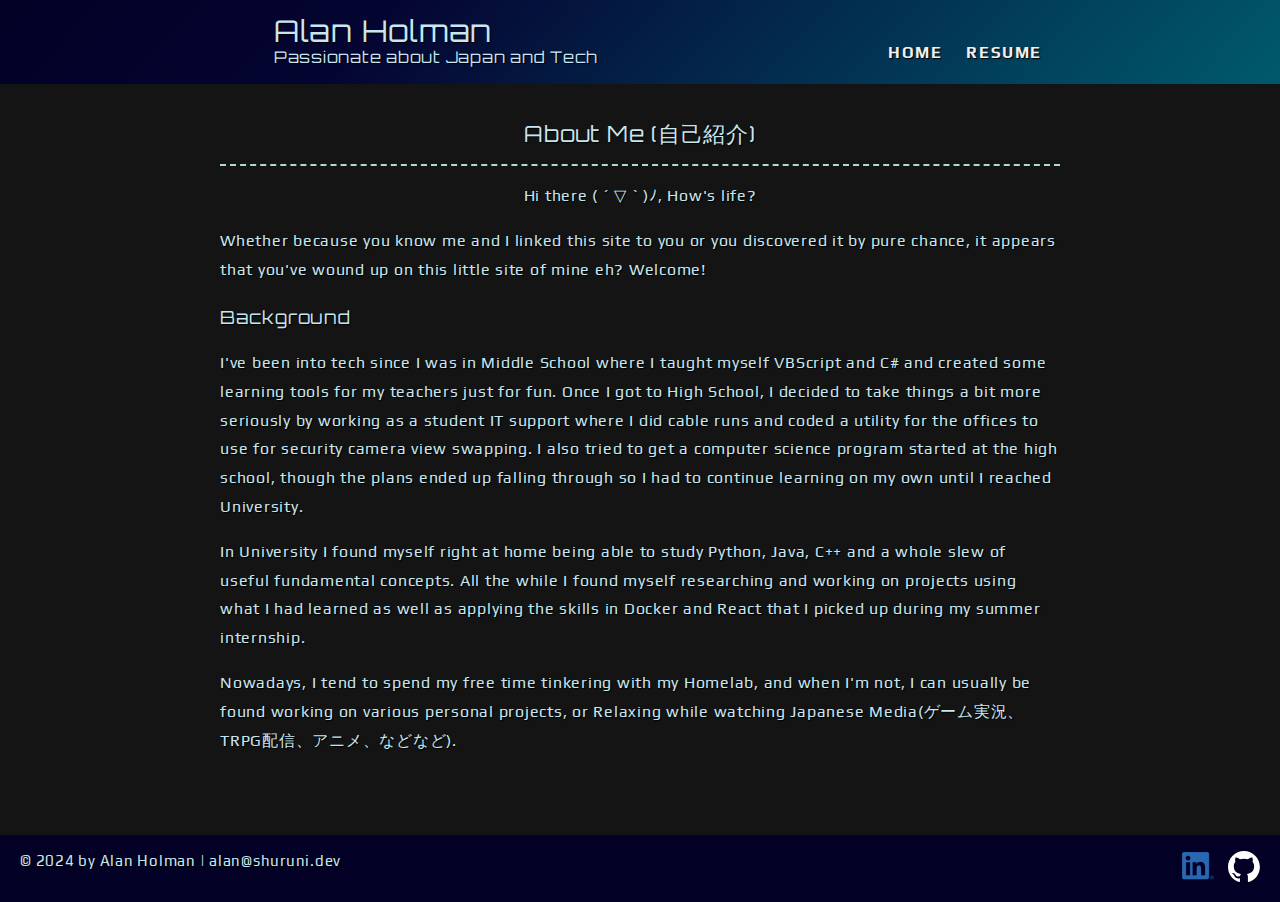
<file: index.html>
<!DOCTYPE html>
<html lang="en">
  <head>
    <meta charset="UTF-8">
    <meta name="viewport" content="width=device-width, initial-scale=1">
    <title>
      Alan Holman | Passionate about Japan and Tech
    </title>
    <link rel="preconnect" href="https://fonts.googleapis.com">
    <link rel="preconnect" href="https://fonts.gstatic.com" crossorigin>
    <link href="https://fonts.googleapis.com/css2?family=Orbitron&family=Play&display=swap" rel="stylesheet"> 
    <link rel="stylesheet" href="/css/styles.css">
    <style type="text/css">
      .e-mail:before {
          content: attr(data-website) "\0040" attr(data-user);
          unicode-bidi: bidi-override;
          direction: rtl;
      }
    </style>
  </head>
  <body class="info-page">
    <header>
      <div class="logo-wrapper">
        <h1>Alan Holman</h1>
        <h2>Passionate about Japan and Tech</h2>
      </div>
      <div class="navbar">
        <a class="btn navlink" href="/">Home</a>
        <a class="btn navlink" href="/resume">Resume</a>
        <!-- <a class="btn navlink" href="/demos">Project Demos</a> -->
      </div>
    </header>

    <main class="content-wrapper">
      <section class="home-section">
        <h2>About Me (自己紹介)</h2>
        <article class="bio">
          <p style="text-align: center;">
            Hi there <span class="kaomoji">( ´ ▽ ` )ﾉ</span>, How's life?
          </p>
          <p>
            Whether because you know me and I linked this site to you or you discovered it by pure chance, it appears that you've wound up on this little site of mine eh? Welcome!
          </p>
          <h3>Background</h3>
          <p>
            I've been into tech since I was in Middle School where I taught myself VBScript and C# and created some learning tools for my teachers just for fun. Once I got to High School, I decided to take things a bit more seriously by working as a student IT support where I did cable runs and coded a utility for the offices to use for security camera view swapping. I also tried to get a computer science program started at the high school, though the plans ended up falling through so I had to continue learning on my own until I reached University. 
          </p>
          <p>
            In University I found myself right at home being able to study Python, Java, C++ and a whole slew of useful fundamental concepts. All the while I found myself researching and working on projects using what I had learned as well as applying the skills in Docker and React that I picked up during my summer internship.
          </p>
          <p>
            Nowadays, I tend to spend my free time tinkering with my Homelab, and when I'm not, I can usually be found working on various personal projects<!-- (See <a href="/demos">Project Demos</a>)-->, or Relaxing while watching Japanese Media(ゲーム実況、TRPG配信、アニメ、などなど).
          </p>
        </article>
      </section>
    </main>

    <footer>
      <p>© 2024 by Alan Holman | <span class="e-mail" data-user="nala" data-website="ved.inuruhs"></span></p>
      <ul class="socials">
        <li>
          <a href="https://www.linkedin.com/in/alan-holman" target="_blank"><img src="/images/icon-logo-linkedin.png" alt="My LinkedIn Profile" height="64" width="64"></a>
        </li>
        <li>
          <a href="https://github.com/Shuruni" target="_blank"><picture>
            <source srcset="/images/github-mark-white.svg">
            <img src="/images/github-mark-white.png" alt="My Github Profile" height="64" width="64">
          </picture></a>
        </li>
      </ul>
    </footer>
  </body>
</html>
</file>
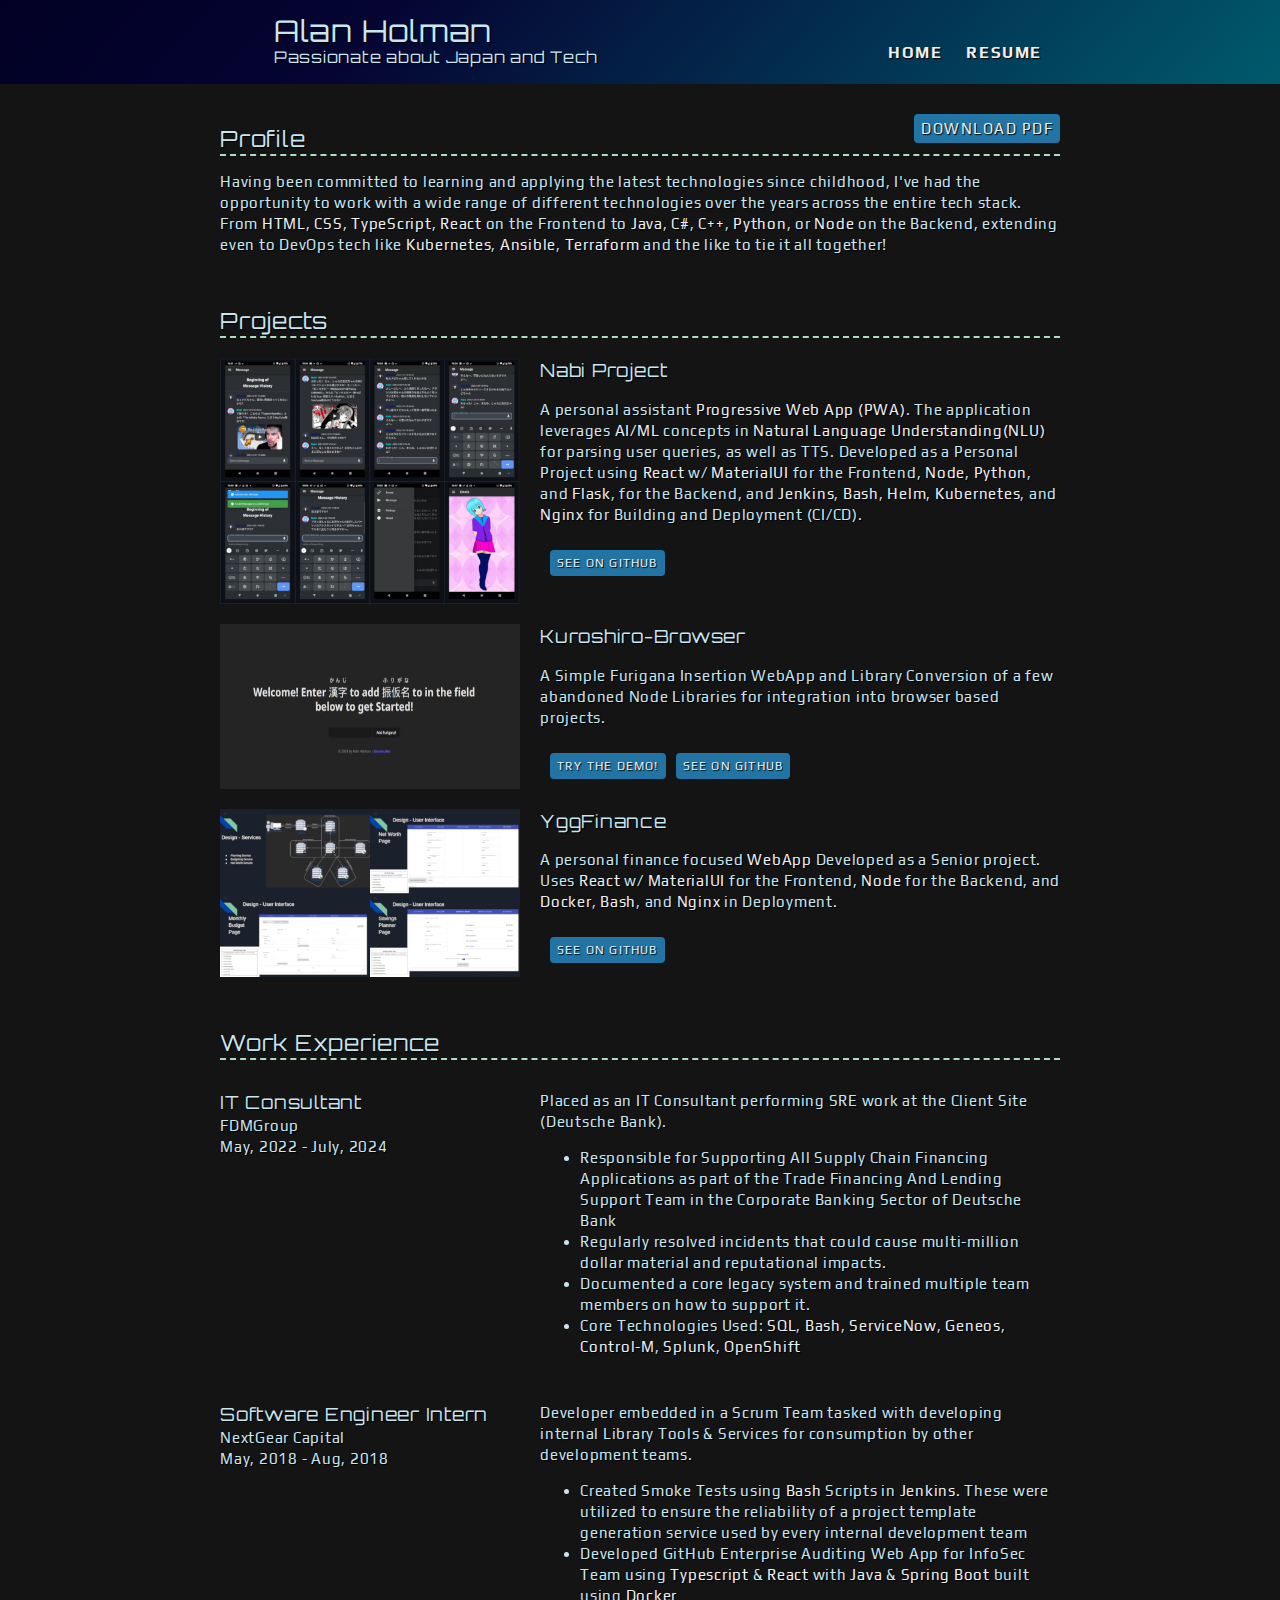
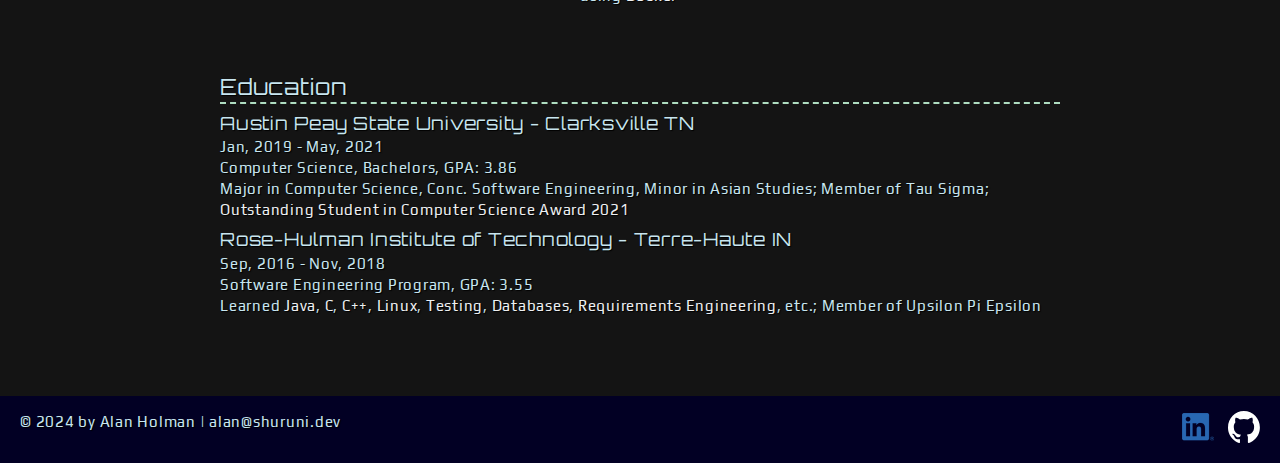
<file: resume/index.html>
<!DOCTYPE html>
<html lang="en">
  <head>
    <meta charset="UTF-8">
    <meta name="viewport" content="width=device-width, initial-scale=1">
    <title>
      Resume | Alan Holman | Passionate about Japan and Tech
    </title>
    <link rel="preconnect" href="https://fonts.googleapis.com">
    <link rel="preconnect" href="https://fonts.gstatic.com" crossorigin>
    <link href="https://fonts.googleapis.com/css2?family=Orbitron&family=Play&display=swap" rel="stylesheet"> 
    <link rel="stylesheet" href="/css/styles.css">
    <style type="text/css">
      .e-mail:before {
          content: attr(data-website) "\0040" attr(data-user);
          unicode-bidi: bidi-override;
          direction: rtl;
      }
    </style>
  </head>
  <body class="info-page">
    <header>
      <div class="logo-wrapper">
        <h1>Alan Holman</h1>
        <h2>Passionate about Japan and Tech</h2>
        <h3 class="print-only e-mail" data-user="nala" data-website="ved.inuruhs"></h3>
      </div>
      <div class="navbar">
        <a class="btn navlink" href="/">Home</a>
        <a class="btn navlink" href="/resume">Resume</a>
        <!-- <a class="btn navlink" href="/demos">Project Demos</a> -->
      </div>
    </header>
    <main class="content-wrapper resume-content">
      <div class="pdf-button-wrapper">
        <a href="/pdf/resume_alan-holman.pdf" class="btn download-link gr-ani-bg">Download PDF</a>
      </div>
      
      <!-- //  PROFILE  // -->
      <section class="resume-section">
        <h2>Profile</h2>
        <p>
          Having been committed to learning and applying the latest technologies since childhood, I've had the opportunity to work with a wide range of different technologies over the years across the entire tech stack. From <em>HTML</em>, <em>CSS</em>, <em>TypeScript</em>, <em>React</em> on the Frontend to
          <em>Java</em>, <em>C#</em>, <em>C++</em>, <em>Python</em>, or <em>Node</em> on the Backend, extending even to DevOps tech like <em>Kubernetes</em>, <em>Ansible</em>, <em>Terraform</em> and the like to tie it all together!
        </p>
        <!-- <p>
          I regularly manage an On Premise Kubernetes Cluster in my homelab including provisioning of the server infrastructure using Terraform and Ansible. In addition to configuring helm charts for internal infra like Jenkins, Gitea, Minio and the like, My main passion project is deployed to the internal cluster using helm charts that I maintain personally. As an Avid Linux User, I've been using Linux as my main OS for around 6 years and was using it for various side projects and tasks for at least 10.
        </p> -->
      </section>

      <!-- //  PROJECTS  // -->
      <section class="resume-section">
        <h2>Projects</h2>

        <div class="project-wrapper">
          <section class="project-item">
            <img src="/images/project-nabi-project-500px.jpg" srcset="/images/project-nabi-project-1000px.jpg 2x" alt="Various Nabi Project Application Screenshots" width="500" height="410">
            <article class="project-contents">
              <h3>Nabi Project</h3>
              <p>A personal assistant <em>Progressive Web App (PWA)</em>. The application leverages <em>AI/ML</em> concepts in <em>Natural Language Understanding(NLU)</em> for parsing user queries, as well as TTS. Developed as a Personal Project using <em>React</em> w/ <em>MaterialUI</em> for the Frontend, <em>Node</em>, <em>Python</em>, and <em>Flask</em>, for the Backend, and <em>Jenkins</em>, <em>Bash</em>, <em>Helm</em>, <em>Kubernetes</em>, and <em>Nginx</em> for Building and Deployment (CI/CD).</p>
              <div class="project-links no-print">
                <!-- <a class="btn project-links" href="https://nabi.hikaru.app" target="_blank">Demo Coming Soon!</a> -->
                <a class="btn project-links" href="https://github.com/Nabi-Project/Nabi-Project" target="_blank">See on GitHub</a>
              </div>   
            </article>
          </section>
          <div class="content-div-line"></div>
          <section class="project-item">
            <img src="/images/project-kuroshiro-browser-500px.jpg" srcset="/images/project-kuroshiro-browser-1000px.jpg 2x" alt="Kuroshiro-Browser WebApp Screenshot" width="500" height="221">
            <article class="project-contents">
              <h3>Kuroshiro-Browser</h3>
              <p>
                A Simple Furigana Insertion WebApp and Library Conversion of a few abandoned Node Libraries for integration into browser based projects.
              </p>
              <div class="project-links no-print">
                <a class="btn project-links gr-ani-bg" href="https://furigana.hikaru.app" target="_blank">Try the Demo!</a>
                <a class="btn project-links" href="https://github.com/Shuruni/kuroshiro-browser" target="_blank">See on GitHub</a>
              </div>
            </article>
          </section>
          <div class="content-div-line"></div>
          <section class="project-item">
            <img src="/images/project-yggfinance-500px.jpg" srcset="/images/project-yggfinance-1000px.jpg 2x" alt="Yggfinance UI Design and Architecture Powerpoint Screenshots" width="500" height="281">
            <article class="project-contents">
              <h3>YggFinance</h3>
              <p>A personal finance focused <em>WebApp</em> Developed as a Senior project. Uses <em>React</em> w/ <em>MaterialUI</em> for the Frontend, <em>Node</em> for the Backend, and <em>Docker</em>, <em>Bash</em>, and <em>Nginx</em> in Deployment.
              </p>
              <div class="project-links no-print">
                <a class="btn project-links" href="https://github.com/Shuruni/YggFinance" target="_blank">See on GitHub</a>
              </div>
            </article>
          </section>
        </div>
      </section>

      <!-- //  WORK EXPERIENCE  // -->
      <section class="resume-section">
        <h2>Work Experience</h2>

        <section class="work-item">
          <div class="work-details">
            <h3>IT Consultant</h3>
            <p>FDMGroup</p>
            <p>May, 2022 - July, 2024</p>
          </div>
          <div class="work-summary">
            <p>
              Placed as an IT Consultant performing SRE work at the Client Site (Deutsche Bank).
            </p>
            <ul>
              <li>Responsible for Supporting All Supply Chain Financing Applications as part of the Trade Financing And Lending Support Team in the Corporate Banking Sector of Deutsche Bank</li>
              <li>Regularly resolved incidents that could cause multi-million dollar material and reputational impacts.</li>
              <li>Documented a core legacy system and trained multiple team members on how to support it.</li>
              <li>Core Technologies Used: <em>SQL</em>, <em>Bash</em>, <em>ServiceNow</em>, <em>Geneos</em>, <em>Control-M</em>, <em>Splunk</em>, <em>OpenShift</em></li>
            </ul>
          </div>
        </section>
        <section class="work-item">
          <div class="work-details">
            <h3>Software Engineer Intern</h3>
            <p>NextGear Capital</p>
            <p>May, 2018 - Aug, 2018</p>
          </div>
          <div class="work-summary">
            <p>Developer embedded in a Scrum Team tasked with developing internal Library Tools & Services for consumption by other development teams.</p>
            <ul>
              <li>Created Smoke Tests using <em>Bash</em> Scripts in <em>Jenkins</em>. These were utilized to ensure the reliability of a project template generation service used by every internal development team</li>
              <li>Developed GitHub Enterprise Auditing Web App for InfoSec Team using <em>Typescript</em> & <em>React</em> with <em>Java</em> & <em>Spring Boot</em> built using <em>Docker</em></li>
            </ul>
          </div>
        </section>
      </section>

      <!-- //  EDUCATION & CERTIFICATIONS  // -->
      <section class="resume-section">
        <h2>Education</h2>

        <section class="education-item">
          <h3>Austin Peay State University - Clarksville TN</h3>
          <p>Jan, 2019 - May, 2021</p>
          <p>Computer Science, Bachelors, GPA: 3.86</p>
          <p>
            Major in Computer Science, Conc. Software Engineering, Minor in Asian Studies; Member of Tau Sigma; <em>Outstanding Student in Computer Science Award 2021</em>
          </p>
        </section>
        <section class="education-item">
          <h3>Rose-Hulman Institute of Technology - Terre-Haute IN</h3>
          <p>Sep, 2016 - Nov, 2018</p>
          <p>Software Engineering Program, GPA: 3.55</p>
          <p>Learned <em>Java</em>, <em>C</em>, <em>C++</em>, <em>Linux</em>, <em>Testing</em>, <em>Databases</em>, <em>Requirements Engineering</em>, etc.; Member of Upsilon Pi Epsilon</p>
        </section>

      </section>
    </main>

    <!-- //  FOOTER INFO, SOCIAL MEDIA  // -->
    <footer>
      <p>© 2024 by Alan Holman | <span class="e-mail" data-user="nala" data-website="ved.inuruhs"></span></p>
      <ul class="socials">
        <li>
          <a href="https://www.linkedin.com/in/alan-holman" target="_blank"><img src="/images/icon-logo-linkedin.png" alt="My LinkedIn Profile" height="64" width="64"></a>
        </li>
        <li>
          <a href="https://github.com/Shuruni" target="_blank"><picture>
            <source srcset="/images/github-mark-white.svg">
            <img src="/images/github-mark-white.png" alt="My Github Profile" height="64" width="64">
          </picture></a>
        </li>
      </ul>
    </footer>
  </body>
</html>
</file>
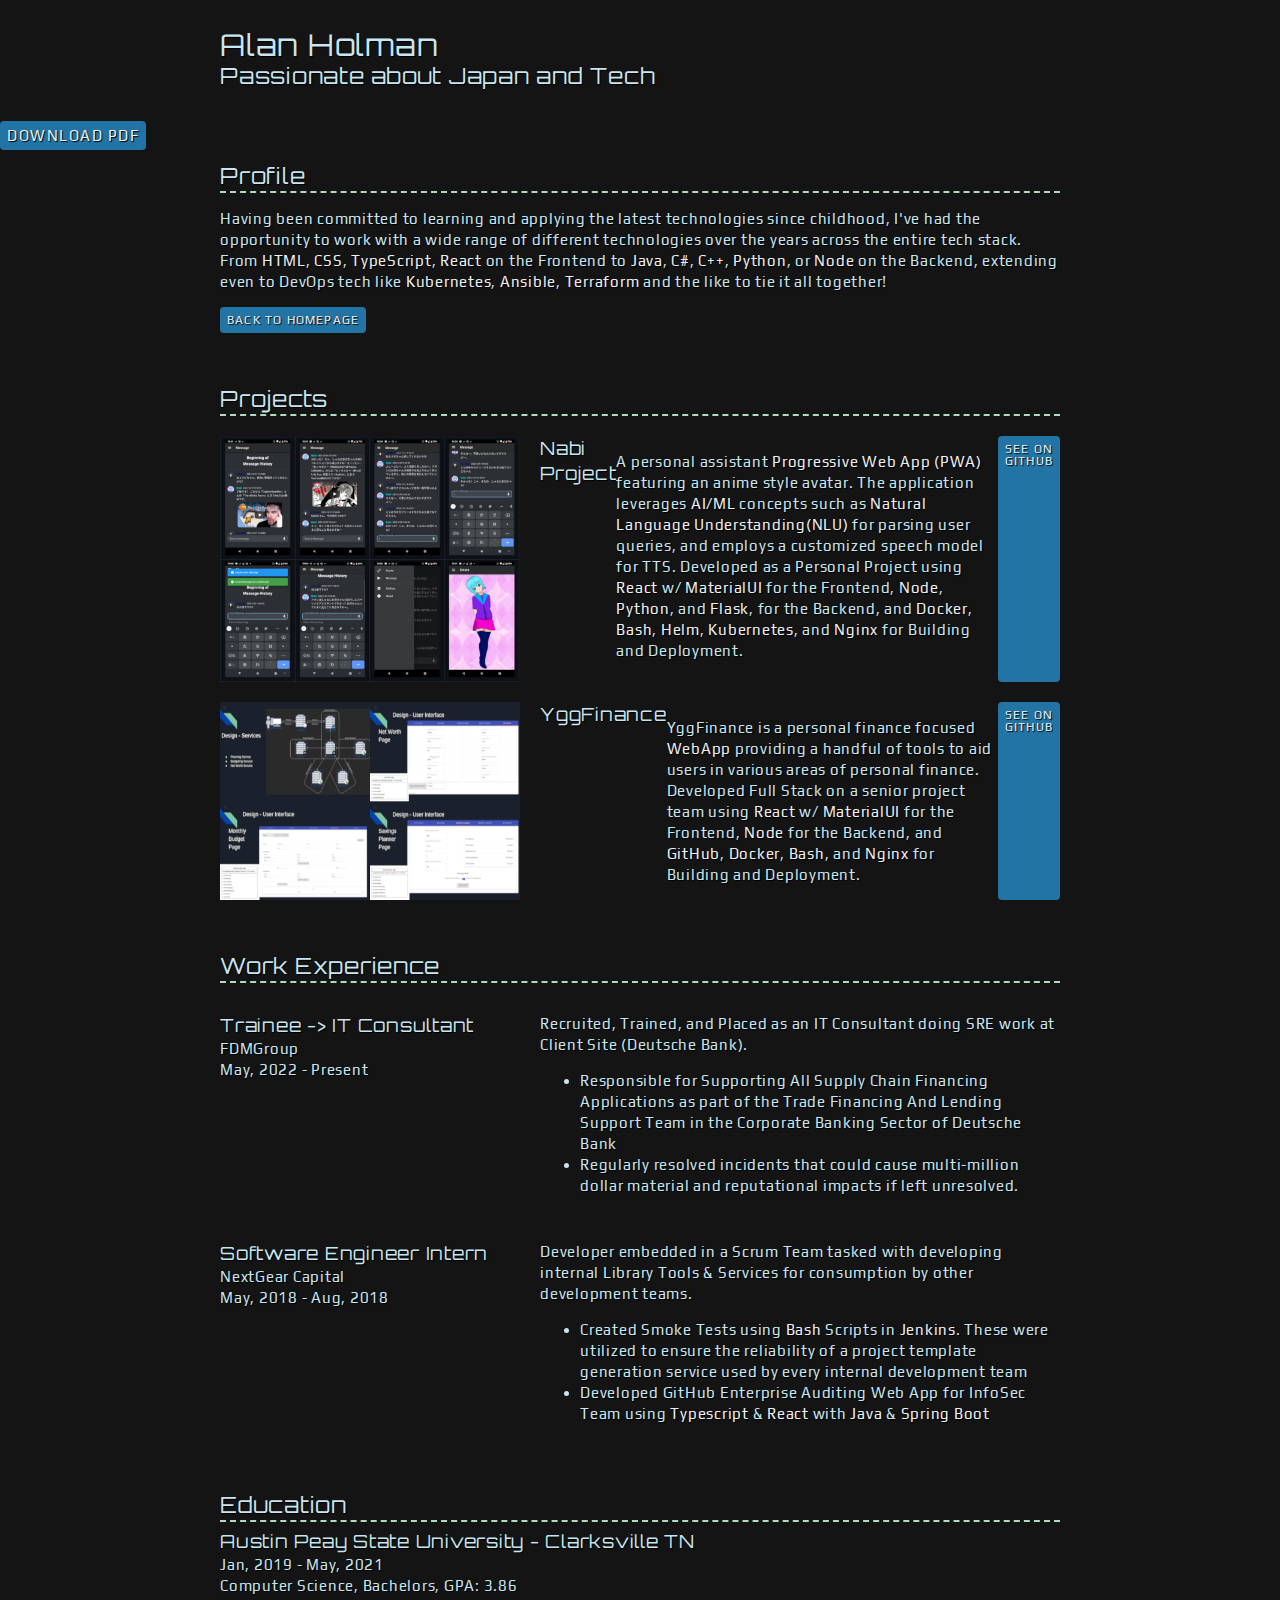
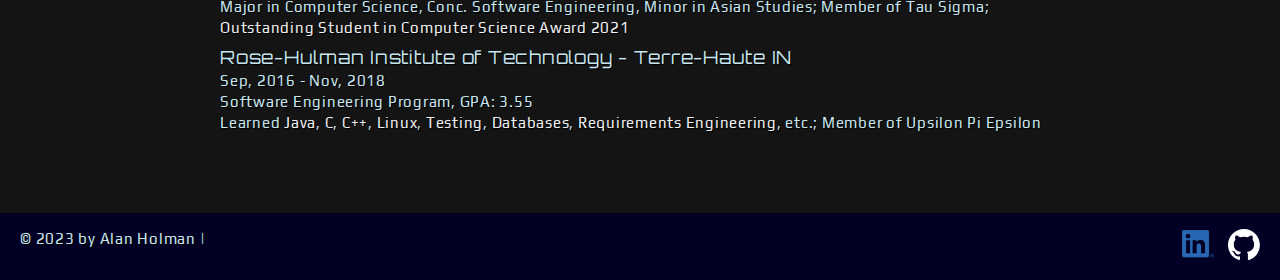
<file: resume.html>
<!DOCTYPE html>
<html lang="en">
  <head>
    <meta charset="UTF-8">
    <meta name="viewport" content="width=device-width, initial-scale=1">
    <title>
      Resume | Alan Holman | Passionate about Japan and Tech
    </title>
    <link rel="preconnect" href="https://fonts.googleapis.com">
    <link rel="preconnect" href="https://fonts.gstatic.com" crossorigin>
    <link href="https://fonts.googleapis.com/css2?family=Orbitron&family=Play&display=swap" rel="stylesheet"> 
    <link rel="stylesheet" href="css/styles.css">
    
  </head>
  <body class="resume">
    <!-- //  INTRO  // -->
    <header>
      <!-- Start content edits below this line. -->
      <div class="content-wrapper">
        <h1>Alan Holman</h1>
        <h2>Passionate about Japan and Tech</h2>
        <h3 class="print-only e-mail" data-user="nala" data-website="ved.inuruhs"></h3>
      </div>
      <!-- End content edits here. -->
    </header>
    <button class="pdf-button-wrapper">
      <a href="pdf/resume_alan-holman.pdf" class="btn download-link">Download PDF</a>
    </button>
    <main class="content-wrapper">
      <!-- //  PROFILE  // -->
      <section class="resume-section">
        <!-- Start content edits below this line. -->
        <h2>Profile</h2>
        <p>
          Having been committed to learning and applying the latest technologies since childhood, I've had the opportunity to work with a wide range of different technologies over the years across the entire tech stack. From <em>HTML</em>, <em>CSS</em>, <em>TypeScript</em>, <em>React</em> on the Frontend to
          <em>Java</em>, <em>C#</em>, <em>C++</em>, <em>Python</em>, or <em>Node</em> on the Backend, extending even to DevOps tech like <em>Kubernetes</em>, <em>Ansible</em>, <em>Terraform</em> and the like to tie it all together!
        </p>
        <a class="btn" href="index.html">Back to homepage</a>

        <!-- End content edits here. -->
      </section>

      <!-- //  PROJECTS  // -->
      <section class="resume-section">
        <!-- Start content edits below this line. -->
        <h2>Projects</h2>

        <!-- To add more items, copy this whole <section></section> block-->
        <div class="project-wrapper">
          <section class="project-item">
            <img src="images/project-nabi-project-500px.jpg" srcset="images/project-nabi-project-1000px.jpg 2x" alt="Various Nabi Project Application Screenshots" width="500" height="410">
            <h3>Nabi Project</h3>
            <p>A personal assistant <em>Progressive Web App (PWA)</em> featuring an anime style avatar. The application leverages <em>AI/ML</em> concepts such as <em>Natural Language Understanding(NLU)</em> for parsing user queries, and employs a customized speech model for TTS. Developed as a Personal Project using <em>React</em> w/ <em>MaterialUI</em> for the Frontend, <em>Node</em>, <em>Python</em>, and <em>Flask</em>, for the Backend, and <em>Docker</em>, <em>Bash</em>, <em>Helm</em>, <em>Kubernetes</em>, and <em>Nginx</em> for Building and Deployment.</p>
            <!-- link to project -->
            <!-- <a href="/nabi-project" target="_blank">Check it Out!</a> -->
            <a class="btn" href="https://github.com/Nabi-Project/Nabi-Project" target="_blank">See on GitHub</a>
          </section>
          <section class="project-item">
            <img src="images/project-yggfinance-500px.jpg" srcset="images/project-yggfinance-1000px.jpg 2x" alt="Yggfinance UI Design and Architecture Powerpoint Screenshots" width="500" height="281">
            <h3>YggFinance</h3>
            <p>YggFinance is a personal finance focused <em>WebApp</em> providing a handful of tools to aid users in various areas of personal finance. Developed Full Stack on a senior project team using <em>React</em> w/ <em>MaterialUI</em> for the Frontend, <em>Node</em> for the Backend, and <em>GitHub</em>, <em>Docker</em>, <em>Bash</em>, and <em>Nginx</em> for Building and Deployment.
            </p>
            <!-- link to project -->
            <!-- <a href="/nabi-project" target="_blank">Check it Out!</a> -->
            <a class="btn" href="https://github.com/Shuruni/YggFinance" target="_blank">See on GitHub</a>
          </section>
        </div>
        <!-- End content edits here. -->
      </section>

      <!-- //  WORK EXPERIENCE  // -->
      <section class="resume-section">
        <!-- Start content edits below this line.  -->
        <h2>Work Experience</h2>

        <!-- To add more items, copy this whole <section></section> block -->
        <section class="work-item">
          <div class="work-details">
            <h3>Trainee -> IT Consultant</h3>
            <p>FDMGroup</p>
            <p>May, 2022 - Present</p>
          </div>
          <div class="work-summary">
            <p>
              Recruited, Trained, and Placed as an IT Consultant doing SRE work at Client Site (Deutsche Bank).
            </p>
            <ul>
              <li>Responsible for Supporting All Supply Chain Financing Applications as part of the Trade Financing And Lending Support Team in the Corporate Banking Sector of Deutsche Bank</li>
              <li>Regularly resolved incidents that could cause multi-million dollar material and reputational impacts if left unresolved.</li>
            </ul>
          </div>
        </section>
        <section class="work-item">
          <div class="work-details">
            <h3>Software Engineer Intern</h3>
            <p>NextGear Capital</p>
            <p>May, 2018 - Aug, 2018</p>
          </div>
          <div class="work-summary">
            <p>Developer embedded in a Scrum Team tasked with developing internal Library Tools & Services for consumption by other development teams.</p>
            <ul>
              <li>Created Smoke Tests using <em>Bash</em> Scripts in <em>Jenkins</em>. These were utilized to ensure the reliability of a project template generation service used by every internal development team</li>
              <li>Developed GitHub Enterprise Auditing Web App for InfoSec Team using <em>Typescript</em> & <em>React</em> with <em>Java</em> & <em>Spring Boot</em></li>
            </ul>
          </div>
        </section>

        <!-- End content edits here. -->
      </section>

      <!-- //  EDUCATION & CERTIFICATIONS  // -->
      <section class="resume-section">
        <!-- Start content edits below this line.  -->
        <h2>Education</h2>

        <!-- To add more items, copy this whole <section></section> block -->
        <section class="education-item">
          <h3>Austin Peay State University - Clarksville TN</h3>
          <p>Jan, 2019 - May, 2021</p>
          <p>Computer Science, Bachelors, GPA: 3.86</p>
          <p>
            Major in Computer Science, Conc. Software Engineering, Minor in Asian Studies; Member of Tau Sigma; <em>Outstanding Student in Computer Science Award 2021</em>
          </p>
        </section>
        <section class="education-item">
          <h3>Rose-Hulman Institute of Technology - Terre-Haute IN</h3>
          <p>Sep, 2016 - Nov, 2018</p>
          <p>Software Engineering Program, GPA: 3.55</p>
          <p>Learned <em>Java</em>, <em>C</em>, <em>C++</em>, <em>Linux</em>, <em>Testing</em>, <em>Databases</em>, <em>Requirements Engineering</em>, etc.; Member of Upsilon Pi Epsilon</p>
        </section>

        <!-- End content edits here. -->
      </section>
    </main>

    <!-- //  FOOTER INFO, SOCIAL MEDIA  // -->
    <footer>
      <!-- Start content edits below this line. -->
      <p>© 2023 by Alan Holman | <span class="e-mail" data-user="nala" data-website="ved.inuruhs"></span></p>

      <!-- Add or remove any networks. -->
      <ul class="socials">
        <li>
          <a href="https://www.linkedin.com/in/alan-holman" target="_blank"><img src="images/icon-logo-linkedin.png" alt="My LinkedIn Profile" height="64" width="64"></a>
        </li>
        <li>
          <a href="https://github.com/Shuruni" target="_blank"><picture>
            <source srcset="images/github-mark-white.svg">
            <img src="images/github-mark-white.png" alt="My Github Profile" height="64" width="64">
          </picture></a>
        </li>
      </ul>
      <!-- End content edits here. -->
    </footer>
  </body>
</html>
</file>
<file: css/styles.css>
html {
  box-sizing: border-box;
  font-size: 62.5%; /* set default to 10px */
}
*, *:before, *:after {
  box-sizing: inherit;
}

html, body {
  height: 100%;
}
body {
  background: #141414ff;
  color: rgb(200 230 240 / 1);
  margin: 0;
  font-family: 'Play', sans-serif;
  font-size: 1.5rem;
  line-height: 1.4;
  letter-spacing: 0.075rem;
}
@media screen {
  body {
    text-shadow: 1px 1px 1px black;
  }
}
h1, h2, h3 {
  font-family: 'Orbitron', sans-serif;
  font-weight: 400;
  margin: 0;
}
h1 {
  font-size: 3rem;
  line-height: 1;
}
h2 {
  font-size: 2.215rem;
}
h3 {
  font-size: 1.8rem;
}
em {
  font-style: normal;
  color: rgb(238 240 242 / 1);
}

/* links */
a {
  color: #2274a5ff;
}
a:hover {
  color: #aedcc0ff;
  text-decoration: none;
}
.btn {
  background: #2274a5ff;
  color: rgb(238 240 242 / 1);
  text-decoration: none;
  text-transform: uppercase;
  font-size: 1.2rem;
  display: inline-block;
  width: fit-content;
  padding: 7px;
  letter-spacing: 0.1em;
  line-height: 1;
  border-radius: 4px;
}

.content-wrapper {
  margin: 0 auto;
  padding: 30px;
  max-width: 900px;
}

.logo-wrapper {
  margin: 16px;
  margin-left: 64px;
  display: flex;
  flex-direction: column;
}
.logo-wrapper h2 {
  font-size: 1.6rem;
}

.navbar {
  display: flex;
  margin: 16px;
  margin-top: 0;
  margin-left: 52px;
  align-items: end;
}

.navlink {
  margin: 0 5px;
  background: none;
  font-size: 1.6rem;
  font-weight: bolder;
}

.kaomoji {
  white-space: nowrap;
}

/* RESUME
---------------------------------------*/
.info-page header {
  background: linear-gradient(133deg, rgba(2,0,36,1) 0%, rgba(5,5,51,1) 30%, rgba(0,90,108,1) 100%) no-repeat center;
  background-size: cover;
  display: flex;
  justify-content: space-evenly;
  white-space: nowrap;
}

.info-page {
  display: flex;
  flex-direction: column;
}

.info-page .content-wrapper {
  flex: 1 0 auto;
}


.resume-section {
  margin-bottom: 50px;
}

.resume-section h2 {
  border-bottom: 2px dashed #aedcc0ff;
}

.home-section {
  margin-bottom: 50px;
}

.home-section h2 {
  border-bottom: 2px dashed #aedcc0ff;
  padding-bottom: 10px;
  text-align: center;
}

.home-section {
  line-height: 1.8;
  /* margin-left: 50px; */
  /* margin-right: 50px; */
  font-size: 1.6rem;
}

.download-link {
  position: flex;
  margin-bottom: 0;
  margin-top: 0;
  font-size: 1.5rem;
}

.pdf-button-wrapper {
  all:unset;
  display: flex;
  justify-content: right;
  margin-bottom: -20px;
}


.gr-ani-bg {
  background-image: linear-gradient(135deg,
    #2274a5ff 0%, 
    #2274a5ff 20%, 
    #2274a5ff 45%,
    rgb(117, 204, 255) 50%,
    #2274a5ff 55%,
    #2274a5ff 80%,
    #2274a5ff 100%);
  background-size: 1200% 100%;
  animation: grRepeat 10s infinite reverse;
}

@keyframes grRepeat { 
    0%{background-position: 0 0}
    100%{background-position:100% 0%}
}

@media screen and (max-width:860px) {
  .logo-wrapper h1 {
    display: flex;
    align-self: center;
  }
  .info-page header {
    flex-direction: column;
    align-items: center;
  }
}

@media screen and (max-width: 500px) {
  .logo-wrapper {
    margin: 16px auto;
  }
  .logo-wrapper h2 {
    font-size: 1.6rem;
  }
  
  .navbar {
    display: flex;
    margin: 16px;
    margin-top: 0;
    margin-left: 52px;
    align-items: end;
  }
}

/* Projects
---------------------------------------*/
.project-links {
  display: flex;
  flex-direction: row;
  margin: 5px;
}
.project-item img {
  width: 300px;
  height: auto;
}

@media screen {
  .project-contents {
    display: flex;
    flex-direction: column;
  }
  .project-item {
    display: flex;
    margin: 20px 0;
  }
}

@media screen and (min-width:860px) {
  .project-item img {
    margin-right: 20px;
  }
}

@media screen and (max-width:859px) {
  .project-item img {
    margin-bottom: 10px;
    align-self: center;
    width: 500px;
  }
  .project-item {
    flex-direction: column;
  }
  .project-contents h3, .project-contents p {
    text-align: center;
  }
  .project-links {
    justify-content: space-evenly;
  }
  .content-div-line {
    border-top: 1px solid rgba(174, 220, 192, 0.2);
    padding-bottom: 10px;
    text-align: center;
  }
}

@media screen and (max-width:560px) {
  .project-item img {
    width: 100%;
    margin-bottom: 10px;
  }
}


/* Work Experience
---------------------------------------*/
.work-item {
  margin: 30px 0;
}
.work-details p {
  margin: 0;
}

@media screen and (min-width:860px) {
  .work-item {
    display: grid;
    grid-template-columns: 300px 1fr;
    column-gap: 20px;
  }

  .work-summary p:first-child {
    margin-top: 0;
  }
}


/* Education
---------------------------------------*/
.education-item {
  margin: 0;
  margin-top: 7px;
}
.education-item p {
  margin-top: 0px;
  margin-bottom: 0px;
}

.print-only {
  display: none;
}

@media print {
  .print-only {
    display: inline;
  }

  .no-print {
    display: none;
    margin: 0;
    padding: 0;
  }

  .btn {
    display: none;
  }

  .pdf-button-wrapper {
    display: none;
  }

  img {
    display: none;
  }

  footer {
    display: none;
  }

  body {
    font-family:'Franklin Gothic Medium', 'Arial Narrow', Arial, sans-serif;
    background-color: white;
    color: #222222;
  }

  p,.resume-section,.project-item,.work-item {
    margin: 5px;
  }
  .resume-section {
    margin-top: 0.5rem;
  }

  h1, h2, h3 {
    font-family:'Franklin Gothic Medium', 'Arial Narrow', Arial, sans-serif;
  }

  h1,h2,h3 {
    margin: 0;
    font-weight: bold;
  }
  ul {
    margin: 0;
  }
  h1 {
    font-size: 1.8rem;
    line-height: 1;
  }
  h2 {
    font-size: 1.4rem;
  }
  h3 {
    font-size: 1.2rem;
  }
  p,li,a {
    font-size: 1.2rem;
  }
  a {
    color: #222222;
    text-decoration: none;
  }
  em {
    all:unset;
    color:#002222;
  }

  .info-page main.content-wrapper, .info-page header div.content-wrapper  {
    padding: 0;
  }

  .info-page header {
    justify-content: left;
  }
  .logo-wrapper {
    margin: 0;
  }
  .logo-wrapper h1 {
    font-size: 1.6rem;
    line-height: 1;
  }
  .logo-wrapper h2 {
    font-size: 1.2rem;
    color: rgba(0,0,0,0.5);
    line-height: 1;
  }
  .e-mail {
    font-size: 1.0rem;
    line-height: 1;
    display: block;
  }
}


/* FOOTER
---------------------------------------*/

footer {
  background: #020024;
}
.socials {
  list-style-type: none;
  padding: 0;
}

.socials li {
  display: inline-block;
  margin-left: 10px;
}
.socials img {
  width: 32px;
  height: auto;
}
.socials img:hover {
  opacity: 0.5;
}

@media screen and (min-width: 500px) {
  footer {
    display: flex;
    justify-content: space-between;
    padding: 0 20px;
  }
}

@media screen and (max-width: 500px) {
  footer {
    text-align: center;
    padding: 10px;
  }
}
</file>
